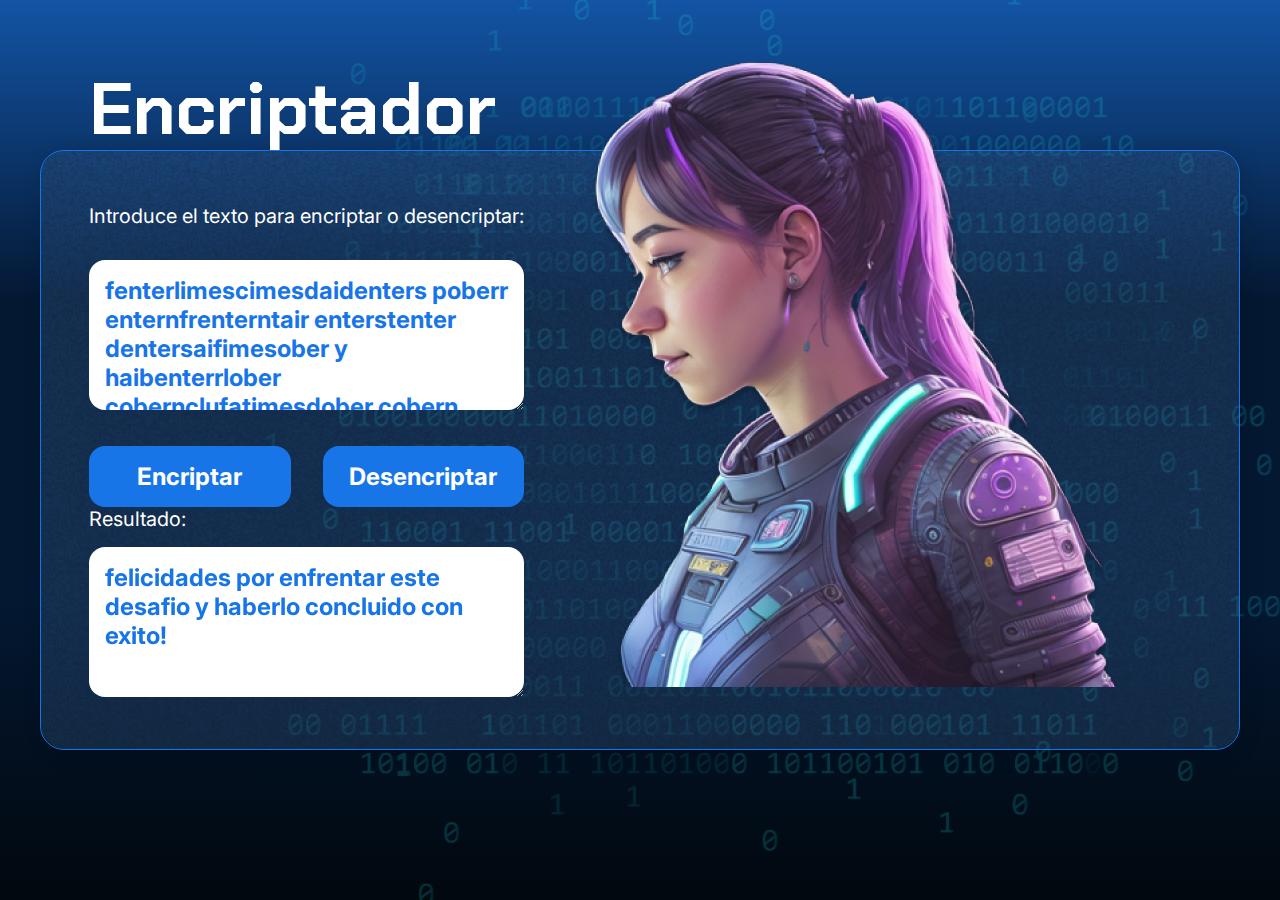
<file: challenge/challenge.html>
<!DOCTYPE html>
<html lang="es">

<head>
    <meta charset="UTF-8">
    <meta name="viewport" content="width=device-width, initial-scale=1.0">
    <link rel="preconnect" href="https://fonts.googleapis.com">
    <link rel="preconnect" href="https://fonts.gstatic.com" crossorigin>
    <link href="https://fonts.googleapis.com/css2?family=Chakra+Petch:wght@700&family=Inter:wght@400;700&display=swap"
        rel="stylesheet">
    <link rel="stylesheet" href="style.css">
    <title>JS Game</title>
</head>

<body>

    <div class="container">
        <div class="container__contenido">
            <div class="container__informaciones">
                <div class="container__texto">
                    <h1>Encriptador</h1>
                    <p class="texto__parrafo">Introduce el texto para encriptar o desencriptar:</p>
                </div>
                <textarea class="container__textarea" id="inputTexto"></textarea>
                <div class="chute container__botones">
                    <button onclick="encriptarTexto()" class="container__boton">Encriptar</button>
                    <button onclick="desencriptarTexto()" class="container__boton">Desencriptar</button>
                </div>
                <p class="texto__parrafo">Resultado:</p>
                <textarea class="container__textarea" id="outputTexto" readonly></textarea>
            </div>
            <img src="./img/ia.png" alt="Una persona mirando a la izquierda" class="container__imagen-persona" />
        </div>
    </div>

    <script src="js/app.js" defer></script>
</body>

</html>
</file>
<file: challenge/style.css>
* {
    box-sizing: border-box;
    margin: 0;
    padding: 0;
    color: white;
}

body {
    background: linear-gradient(#1354A5 0%, #041832 33.33%, #041832 66.67%, #01080E 100%);
    height: 100vh;
    display: flex;
    align-items: center;
    justify-content: center;
}

body::before {
    background-image: url("img/code.png");
    background-repeat: no-repeat;
    background-position: right;
    content: "";
    display: block;
    position: absolute;
    width: 100%;
    height: 100%;
    opacity: 0.4;
}

.container {
    width: 1200px;
    height: 600px;
    display: flex;
    align-items: center;
    justify-content: space-between;
    border-radius: 24px;
    border: 1px solid #1875E8;
    box-shadow: 4px 4px 20px 0px rgba(1, 8, 14, 0.15);
    background-image: url("img/Ruido.png");
    background-size: 100% 100%;
    position: relative;
}

.container__contenido {
    display: flex;
    align-items: center;
    position: absolute;
    bottom: 0;
}

.container__informaciones {
    flex: 1;
    padding: 3rem;
}

.container__boton {
    border-radius: 16px;
    background: #1875E8;
    padding: 16px 24px;
    width: 100%;
    font-size: 24px;
    font-weight: 700;
    border: none;
    margin-top: 2rem;
}

.container__boton:disabled {
    background: #898989;
}

.container__texto {
    margin: 16px 0 16px 0;
}

.container__texto-azul {
    color: #1875E8;
}

.container__input,
.container__textarea {
    width: 100%;
    border-radius: 16px;
    background-color: #FFF;
    border: none;
    color: #1875E8;
    padding: 1rem;
    font-size: 24px;
    font-weight: 700;
    font-family: 'Inter', sans-serif;
    margin-top: 1rem;
}

.container__input {
    height: 72px;
}

.container__textarea {
    height: 150px;
}

.container__botones {
    display: flex;
    gap: 2em;
}

h1 {
    font-family: 'Chakra Petch', sans-serif;
    font-size: 72px;
    padding-bottom: 3rem;
}

p,
button {
    font-family: 'Inter', sans-serif;
}

.texto__parrafo {
    font-size: 20px;
    font-weight: 400;
}
</file>
